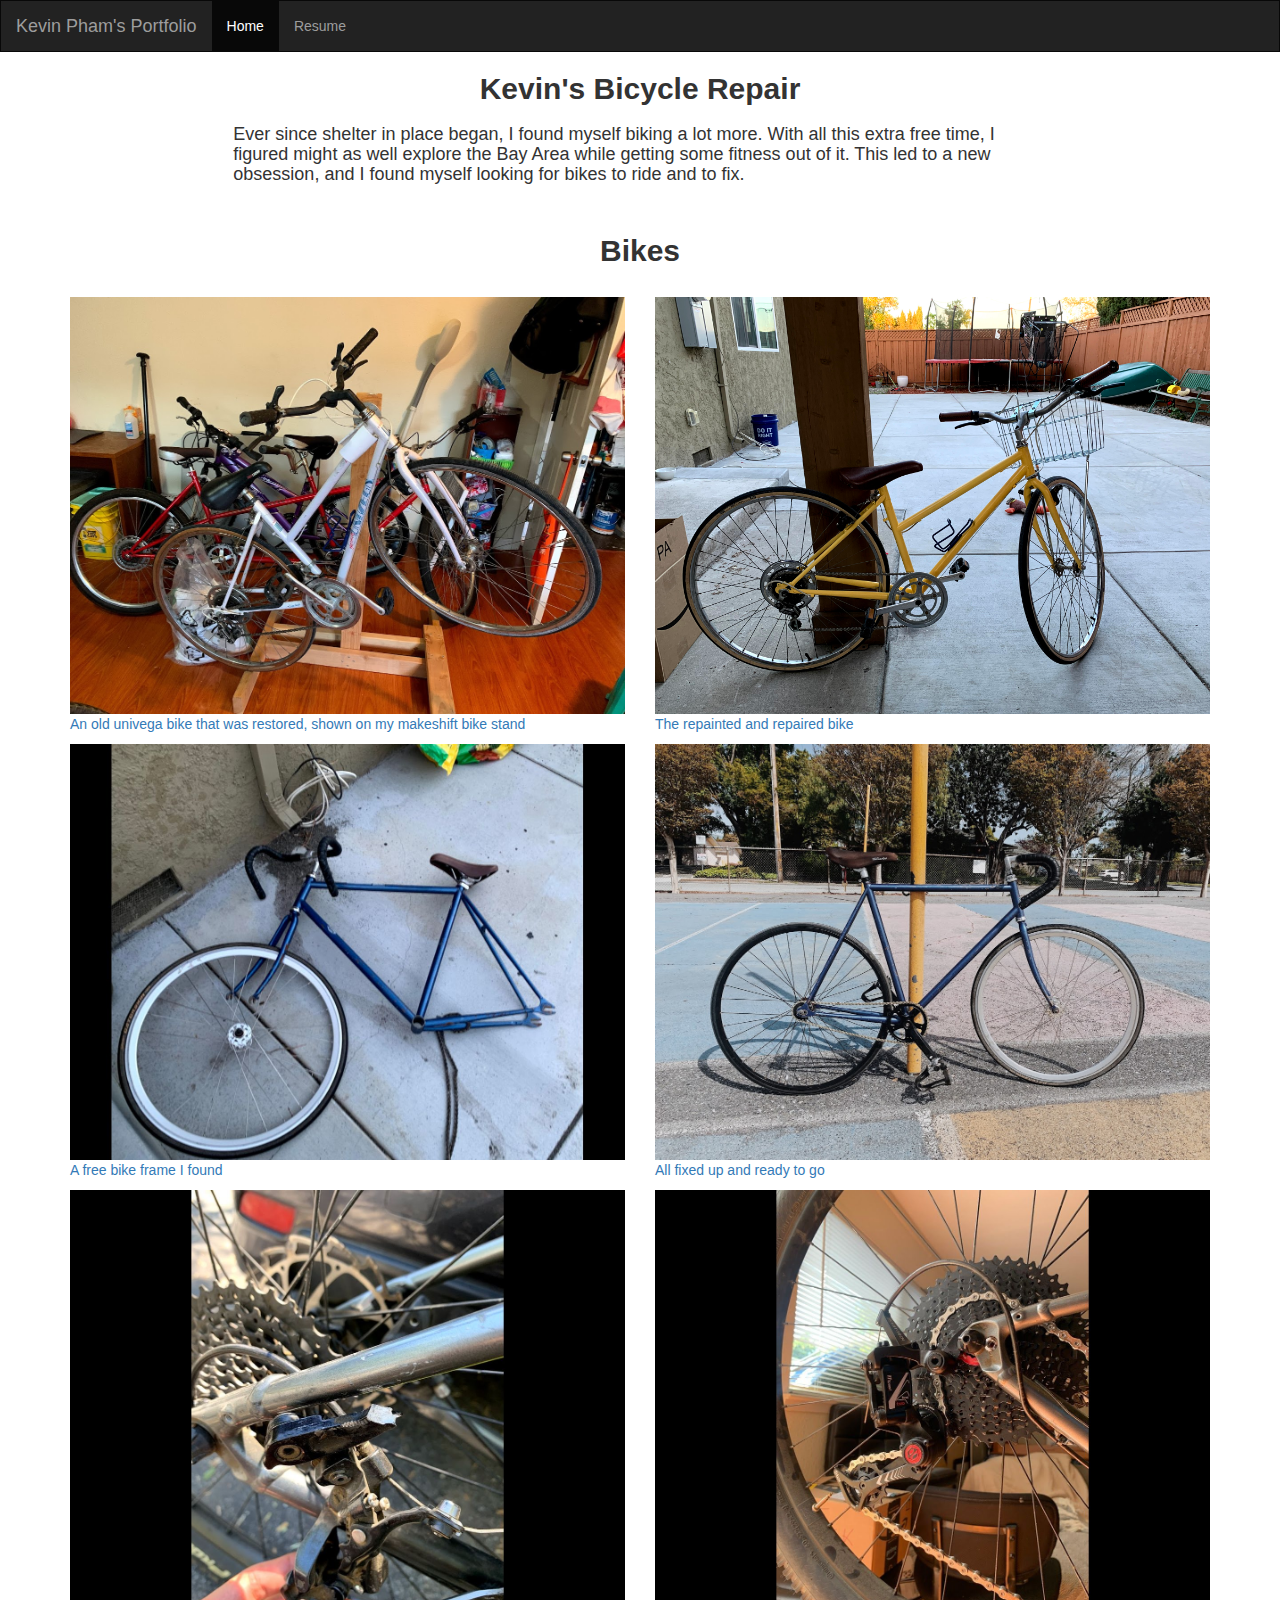
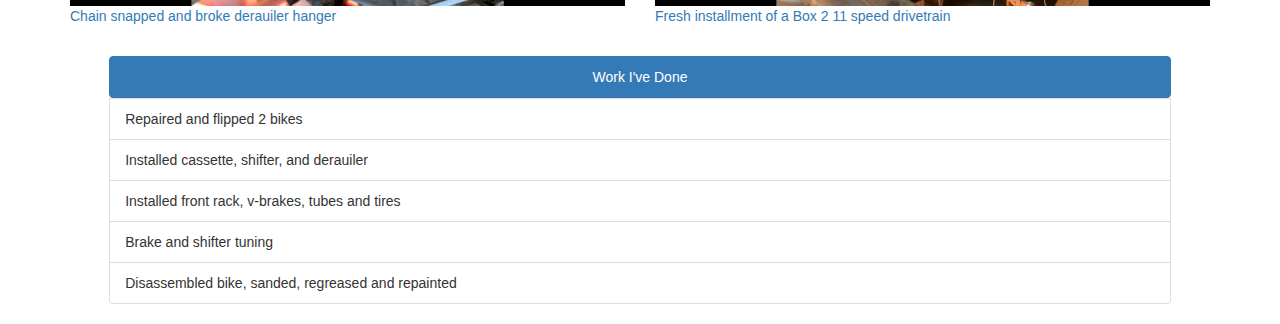
<file: bike.html>
<!DOCTYPE html>
<html lang = "en">
<head>
  <title> Bicycle Repair </title>
  <meta charset="utf-8">
  <meta name ="viewport" content ="width=device-width, initial-scale=1">
  <link rel="stylesheet" href="https://maxcdn.bootstrapcdn.com/bootstrap/3.4.1/css/bootstrap.min.css">
  <script src="https://ajax.googleapis.com/ajax/libs/jquery/3.5.1/jquery.min.js"></script>
  <script src="https://maxcdn.bootstrapcdn.com/bootstrap/3.4.1/js/bootstrap.min.js"></script>
  <style>
    .navbar{
      margin-bottom: 0;
      border-radius: 0;
    }
    .footer {
      position: fixed;
      left: 0;
      bottom: 0;
      width: 100%;
      background-color: black;
      color: white;
      text-align: center;
    }
    html, body {
      max-width: 100%;
      overflow-x: hidden;
    }
  </style>
</head>

<nav class="navbar navbar-inverse">
  <div class="container-fluid">
    <div class="navbar-header">
      <button type="button" class="navbar-toggle" data-toggle="collapse" data-target="#myNavbar">
        <span class="icon-bar"></span>
        <span class="icon-bar"></span>
        <span class="icon-bar"></span>
      </button>
      <a class="navbar-brand" href="index.html">Kevin Pham's Portfolio</a>
    </div>
    <div class="collapse navbar-collapse" id="myNavbar">
      <ul class="nav navbar-nav">
        <li class="active"><a href="index.html">Home</a></li>
        <li class-"active"><a href="phamKevinResume.pdf">Resume</a></li>
      </ul>
    </div>
  </div>
</nav>

<center>
  <h2><b> Kevin's Bicycle Repair </b></h2>
</center>

<div class = "row">
  <div class = "col-sm-2"></div>
  <div class = "col-sm-8">
  <div class = "container-fluid">
    <h4 class = "tab"> Ever since shelter in place began, I found myself biking a lot more. With all this extra free time, I figured might as well explore the Bay Area while getting some fitness out of it.
      This led to a new obsession, and I found myself looking for bikes to ride and to fix.</h4>
    </div>
  </div>
  <div class = "col-sm-2"></div>
</div>
<br>

<div class = container>
  <center><h2><b> Bikes </b></h2></center>
    <br>
    <div class = "row">
      <div class = "col-md-6">
        <a href="bikes/oldBike.jpg">
          <img src="bikes/oldBike.jpg" alt="An old univega" style ="width:100%">
          <div class="caption">
            <p>An old univega bike that was restored, shown on my makeshift bike stand</p>
          </div>
        </a>
      </div>
      <div class = "col-md-6">
        <a href="bikes/yellowBike.jpg">
          <img src="bikes/yellowBike.jpg" alt="A cute yellow bike" style ="width:100%">
          <div class="caption">
            <p>The repainted and repaired bike</p>
          </div>
        </a>
      </div>
    </div>
    <div class = "row">
      <div class = "col-md-6">
        <a href="bikes/oldBlueFix.jpg">
          <img src="bikes/oldBlueFix.jpg" alt="A free bike frame" style ="width:100%">
          <div class="caption">
            <p>A free bike frame I found</p>
          </div>
        </a>
      </div>
      <div class = "col-md-6">
        <a href="bikes/newBlueFix.jpg">
          <img src="bikes/newBlueFix.jpg" alt="The restoration" style ="width:100%">
          <div class="caption">
            <p>All fixed up and ready to go</p>
          </div>
        </a>
      </div>
    </div>
    <div class = "row">
      <div class = "col-md-6">
        <a href="bikes/brokenBike.jpg">
          <img src="bikes/brokenBike.jpg" alt="My broken bike" style ="width:100%">
          <div class="caption">
            <p>Chain snapped and broke derauiler hanger</p>
          </div>
        </a>
      </div>
      <div class = "col-md-6">
        <a href="bikes/newGear.jpg">
          <img src="bikes/newGear.jpg" alt="New bike parts" style ="width:100%">
          <div class="caption">
            <p>Fresh installment of a Box 2 11 speed drivetrain</p>
          </div>
        </a>
      </div>
    </div>
</div>
<br>
<div class = row>
  <div class = col-md-1> </div>
  <div class = col-md-10>
    <ul class="list-group">
      <center><li class="list-group-item active">Work I've Done</li></center>
      <li class="list-group-item">Repaired and flipped 2 bikes</li>
      <li class="list-group-item">Installed cassette, shifter, and derauiler</li>
      <li class="list-group-item">Installed front rack, v-brakes, tubes and tires</li>
      <li class="list-group-item">Brake and shifter tuning</li>
      <li class="list-group-item">Disassembled bike, sanded, regreased and repainted</li>
    </ul>
  </div>
  <div class = col-md-1> </div>
</div>
</file>
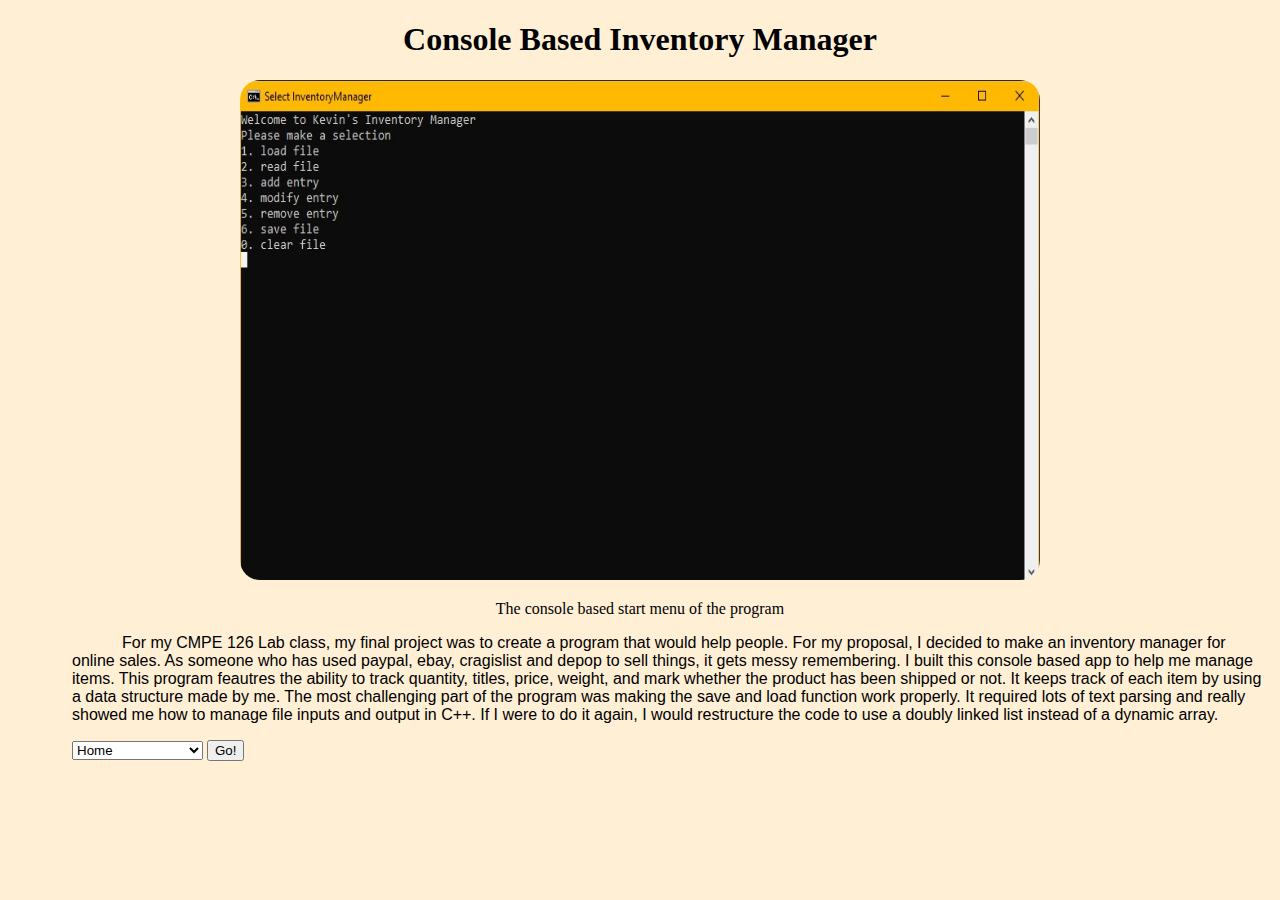
<file: cbim.html>
<!DOCTYPE html>
<html>
<head>
  <title> Console Based Inventory Manager </title>
  <link rel = "stylesheet" href="style.css">
  <script type="text/javascript">
    function pageRedirect()
    {
        var url = document.getElementById('projects').value;
        if(url != 'none') {
            window.location = url;
        }
    }
</script>
</head>
<center>
  <h1>Console Based Inventory Manager</h1>
  <img id = cbim src = "inventory.jpg" alt = "The console start menu of the program">
  <p>The console based start menu of the program<p>
</center>
<div class = tab id = content>
  <p class = indent> For my CMPE 126 Lab class, my final project was to create a program that would help people. For my proposal, I decided to make an inventory manager
    for online sales. As someone who has used paypal, ebay, cragislist and depop to sell things, it gets messy remembering. I built this console based app to help me
  manage items. This program feautres the ability to track quantity, titles, price, weight, and mark whether the product has been shipped or not. It keeps track of each
  item by using a data structure made by me. The most challenging part of the program was making the save and load function work properly. It required lots of text parsing
  and really showed me how to manage file inputs and output in C++. If I were to do it again, I would restructure the code to use a doubly linked list instead of a dynamic array.</p>
</div>
<form class = tab>
<select name="projects" id="projects" accesskey="target">
  <option value = "index.html">Home</option>
  <option value = "plank.html">Plank Keyboard</option>
  <option value = "bike.html">Bicycle Repair</option>
  <option value = "vroom.html">Vehicle Maintence</option>
</select>
<input type="button" value="Go!" onclick="pageRedirect()">
</form>
</file>
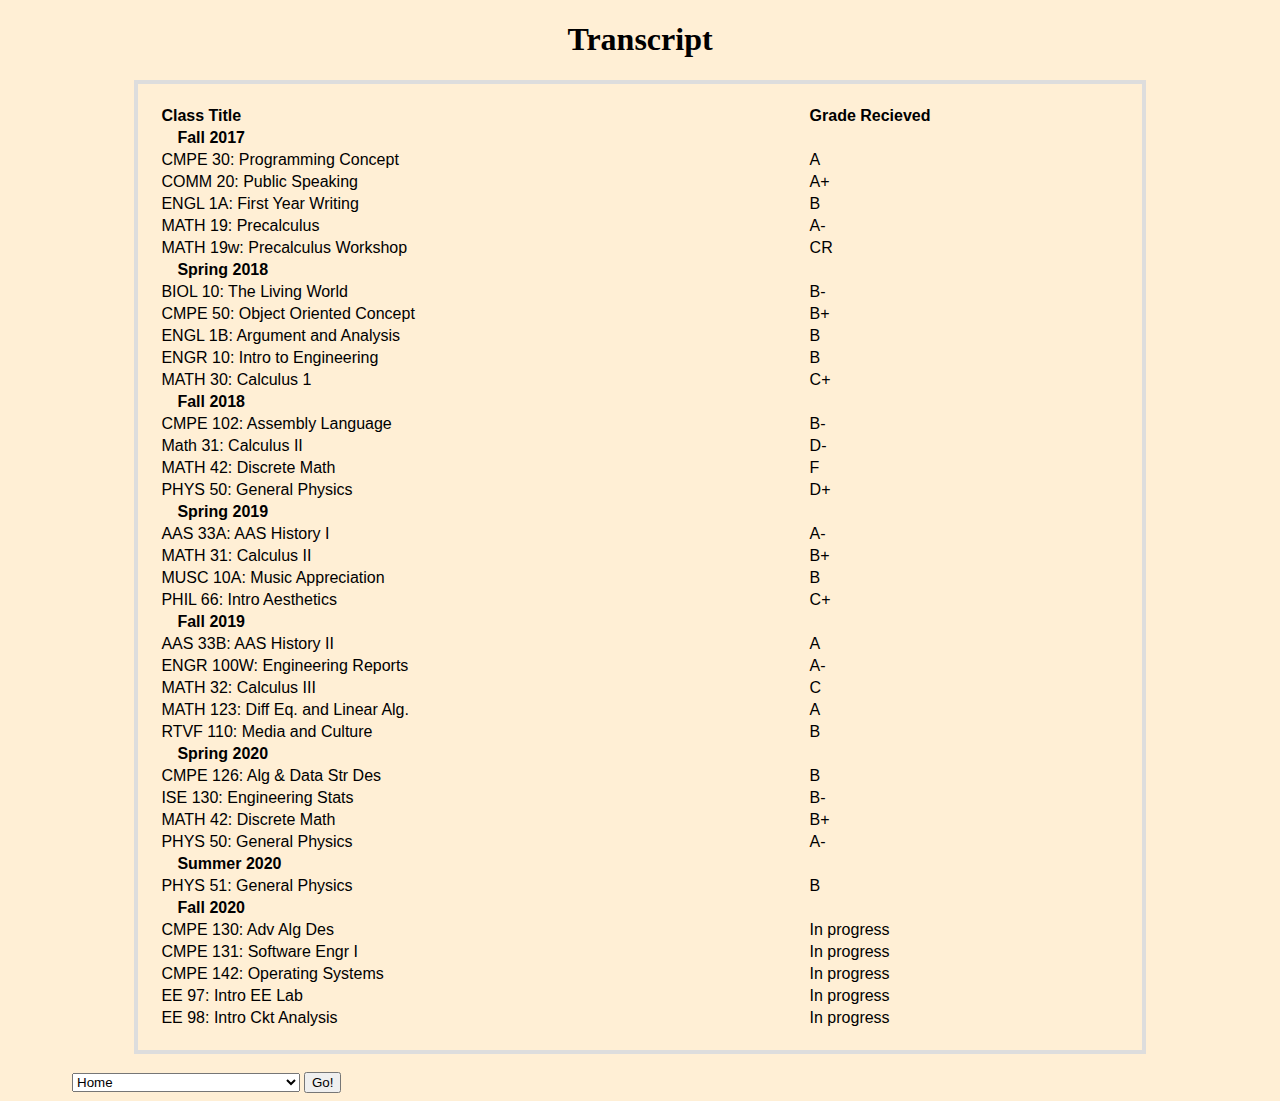
<file: transcript.html>
<!DOCTYPE html>
<html>
<head>
  <title> Transcript </title>
  <link rel = "stylesheet" href="style.css">
  <script type="text/javascript">
    function pageRedirect()
    {
        var url = document.getElementById('projects').value;
        if(url != 'none') {
            window.location = url;
        }
    }
</script>
</head>

<center>
<h1>Transcript</h1>
<table id = "ttable">
    <tr>
      <th>Class Title</th>
      <th>Grade Recieved</th>
    </tr>

    <tr>
      <th style="text-indent:1em">Fall 2017</th>
    </tr>
    <tr>
      <td>CMPE 30: Programming Concept</td>
      <td>A</td>
    </tr>
    <tr>
      <td>COMM 20: Public Speaking </td>
      <td>A+</td>
    </tr>
    <tr>
      <td>ENGL 1A: First Year Writing </td>
      <td>B</td>
    </tr>
    <tr>
      <td>MATH 19: Precalculus </td>
      <td>A-</td>
    </tr>
    <tr>
      <td>MATH 19w: Precalculus Workshop </td>
      <td>CR</td>
    </tr>

  <tr>
    <th style="text-indent:1em">Spring 2018</th>
  </tr>
  <tr>
    <td>BIOL 10: The Living World</td>
    <td>B-</td>
  </tr>
  <tr>
    <td>CMPE 50: Object Oriented Concept </td>
    <td>B+</td>
  </tr>
  <tr>
    <td>ENGL 1B: Argument and Analysis </td>
    <td>B</td>
  </tr>
  <tr>
    <td>ENGR 10: Intro to Engineering</td>
    <td>B</td>
  </tr>
  <tr>
    <td>MATH 30: Calculus 1 </td>
    <td>C+</td>
  </tr>

  <tr>
  <th style="text-indent:1em">Fall 2018</th>
  </tr>
  <tr>
    <td>CMPE 102: Assembly Language</td>
    <td>B-</td>
  </tr>
  <tr>
    <td>Math 31: Calculus II </td>
    <td>D-</td>
  </tr>
  <tr>
    <td>MATH 42: Discrete Math </td>
    <td>F</td>
  </tr>
  <tr>
    <td>PHYS 50: General Physics</td>
    <td>D+</td>
  </tr>

  <tr>
  <th style="text-indent:1em">Spring 2019</th>
  </tr>
  <tr>
    <td>AAS 33A: AAS History I</td>
    <td>A-</td>
  </tr>
  <tr>
    <td>MATH 31: Calculus II </td>
    <td>B+</td>
  </tr>
  <tr>
    <td>MUSC 10A: Music Appreciation  </td>
    <td>B</td>
  </tr>
  <tr>
    <td>PHIL 66: Intro Aesthetics</td>
    <td>C+</td>
  </tr>

  <tr>
  <th style="text-indent:1em">Fall 2019</th>
  </tr>
  <tr>
    <td>AAS 33B: AAS History II</td>
    <td>A</td>
  </tr>
  <tr>
    <td>ENGR 100W: Engineering Reports </td>
    <td>A-</td>
  </tr>
  <tr>
    <td>MATH 32: Calculus III  </td>
    <td>C</td>
  </tr>
  <tr>
    <td>MATH 123: Diff Eq. and Linear Alg.</td>
    <td>A</td>
  </tr>
  <tr>
    <td>RTVF 110: Media and Culture</td>
    <td>B</td>
  </tr>

  <tr>
  <th style="text-indent:1em">Spring 2020</th>
  </tr>
  <tr>
    <td>CMPE 126: Alg & Data Str Des</td>
    <td>B</td>
  </tr>
  <tr>
    <td>ISE 130: Engineering Stats </td>
    <td>B-</td>
  </tr>
  <tr>
    <td>MATH 42: Discrete Math  </td>
    <td>B+</td>
  </tr>
  <tr>
    <td>PHYS 50: General Physics </td>
    <td>A-</td>
  </tr>

  <tr>
  <th style="text-indent:1em">Summer 2020</th>
  </tr>
  <tr>
    <td>PHYS 51: General Physics </td>
    <td>B</td>
  </tr>

  <th style="text-indent:1em">Fall 2020</th>
  </tr>
  <tr>
    <td>CMPE 130: Adv Alg Des</td>
    <td>In progress</td>
  </tr>
  <tr>
    <td>CMPE 131: Software Engr I</td>
    <td>In progress</td>
  </tr>
  <tr>
    <td>CMPE 142: Operating Systems  </td>
    <td>In progress</td>
  </tr>
  <tr>
    <td>EE 97: Intro EE Lab </td>
    <td>In progress</td>
  </tr>
  <tr>
    <td>EE 98: Intro Ckt Analysis </td>
    <td>In progress</td>
  </tr>





  </table>

</center>

<br>
<form class = tab>
<select name="projects" id="projects" accesskey="target">
  <option value = "index.html">Home</option>
  <option value = "cbim.html">Console Based Inventory Manager</option>
  <option value = "plank.html">Plank</option>
  <option value = "bike.html">Bicycle Repair</option>
  <option value = "vroom.html">Vehicle Maintence</option>
</select>
<input type="button" value="Go!" onclick="pageRedirect()">
</form>
</file>
<file: style.css>
body {
  background-color: papayawhip;
}

#mainpic{
  border-radius: 20px;
  background: (coolGuy.jpg);
  background-position: left;
  width:500px;
  height:400px;
}

#plankFace{
  border-radius: 20px;
  background: (plankFace.jpg);
  background-position: left;
  width:800px;
  height:500px;
}

#plankPCB{
  border-radius: 20px;
  background: (plankFace.jpg);
  background-position: left;
  width:800px;
  height:500px;
}

#yellowBike{
  border-radius: 20px;
  background: (yellowBike.jpg);
  background-position: left;
  width:800px;
  height:500px;
}

#oldBike{
  border-radius: 20px;
  background: (oldBike.jpg);
  background-position: left;
  width:800px;
  height:500px;
}

#Vstar{
  border-radius: 20px;
  background: (Vstar.jpg);
  background-position: left;
  width:auto;
  height:500px;
}

#subie{
  border-radius: 20px;
  background: (subie.jpg);
  background-position: left;
  width:auto;
  height:500px;
}

#coolGuy{
  border-radius: 20px;
  background: (coolGuy.jpg);
  background-position: left;
  width:auto;
  height:500px;
}

#ttable{
  font-family: "Trebuchet MS", Helvetica, sans-serif;
    border :4px solid #dddddd;
    text-align: left;
    padding:20px;
    width: 80%;

}
#topHeader{
  font-family: "Trebuchet MS", Helvetica, sans-serif;
  width:auto;
  height:auto;
}

#content{
  font-family: "Trebuchet MS", Helvetica, sans-serif;
  width:auto;
  height:auto;
}

#cbim{
  border-radius: 20px;
  background: (inventory.jpg);
  background-position: left;
  width:800px;
  height:500px;
}

.tab {
 margin-left: 4em
}

.indent{
  text-indent:50px
}

.column{
  float: left;
  width: 50%;
  padding: 5px;
}

.row::after{
  content:"";
  clear: both;
  display: table;
}

* {
  box-sizing: border-box;
}
</file>
